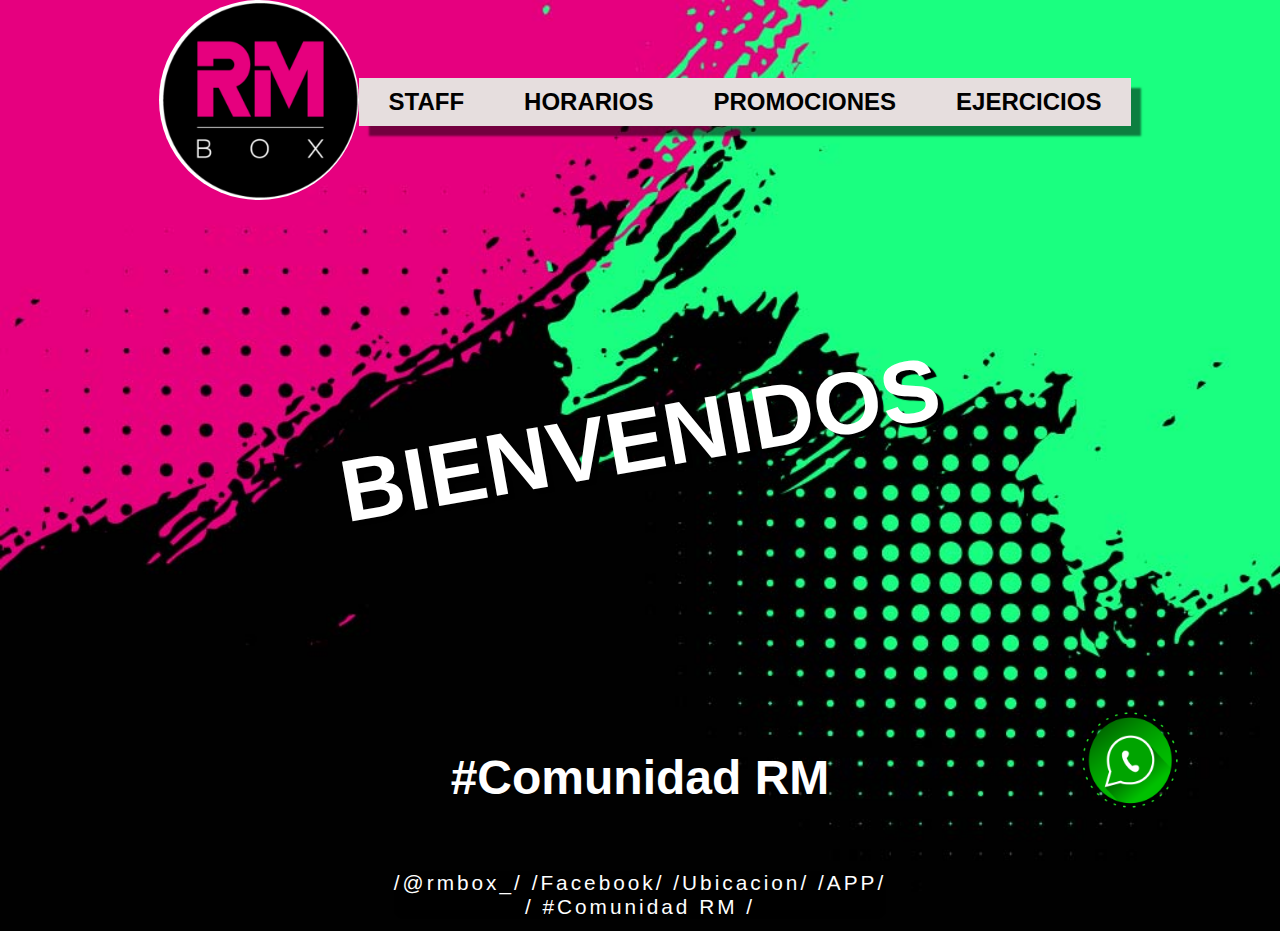
<file: index.html>
<!DOCTYPE html>
<html lang="en">
<head>
    <meta charset="UTF-8">
    <meta http-equiv="X-UA-Compatible" content="IE=edge">
    <meta name="viewport" content="width=device-width, initial-scale=1.0">
    
    <!-- link a mi pagina de estilos. -->
    <link rel="stylesheet" href="styles/styles.css">
    <title>RM BOX</title>
</head>
<body>
    <div class="index">
        <header>
            <a href="index.html">
                <img src="assets/logo/Diseño sin título.png" alt="logo rm box">
            </a>
            <nav class="nav">
                <ul class="nav__menu">
                    <li> <a href="pages/1-staff.html">STAFF</a> </li>
                    <li> <a href="pages/2-horarios.html">HORARIOS</a> </li>
                    <li> <a href="pages/3-promociones.html">PROMOCIONES</a> </li>
                    <li> <a href="pages/4-ejercicio.html">EJERCICIOS</a> </li>
                </ul>
            </nav>
        </header>
        <main>
                <h1>BIENVENIDOS</h1>
                <h2>#Comunidad RM</h2>
        </main>
        <footer>
            <div class="piepagina">
                <div class="piepagina__redes">
                    <a href="https://www.instagram.com/rmbox_/" target=_blank>/@rmbox_/</a>
                    <a href="https://www.facebook.com/RM_box-102217938726453" target="_blank"> /Facebook/</a>
                    <a href="https://goo.gl/maps/8hzMCYrkrTC4GgzJ6" target="_blank">/Ubicacion/</a>
                    <a href="https://play.google.com/store/apps/details?id=com.crossfy.app&hl=es_AR&gl=US" target="_blank"> /APP/</a>
                    <p>/ #Comunidad RM /</p>
                </div>
            </div>
            <div clas="piepagina__whatsapp__efecto">
                <div class="piepagina__whatsapp__efecto__circulo">
                    <a class="piepagina__whatsapp" href="https://api.whatsapp.com/send?phone=542644366369&app=facebook& entry_point=page_cta&fbclid=IwAR2unafVcXWPViK-O6QELGksE_hMUgKoojqZ9hvFI5ZqRXEESKRYmdGjWJE" target="_blank"><img src="assets/iconos/whatsapp_108042.png" alt="logo de whatsapp"></a></div>
                <div> 
            </div>
        </footer> 
    </div>
</body>
</html>
</file>
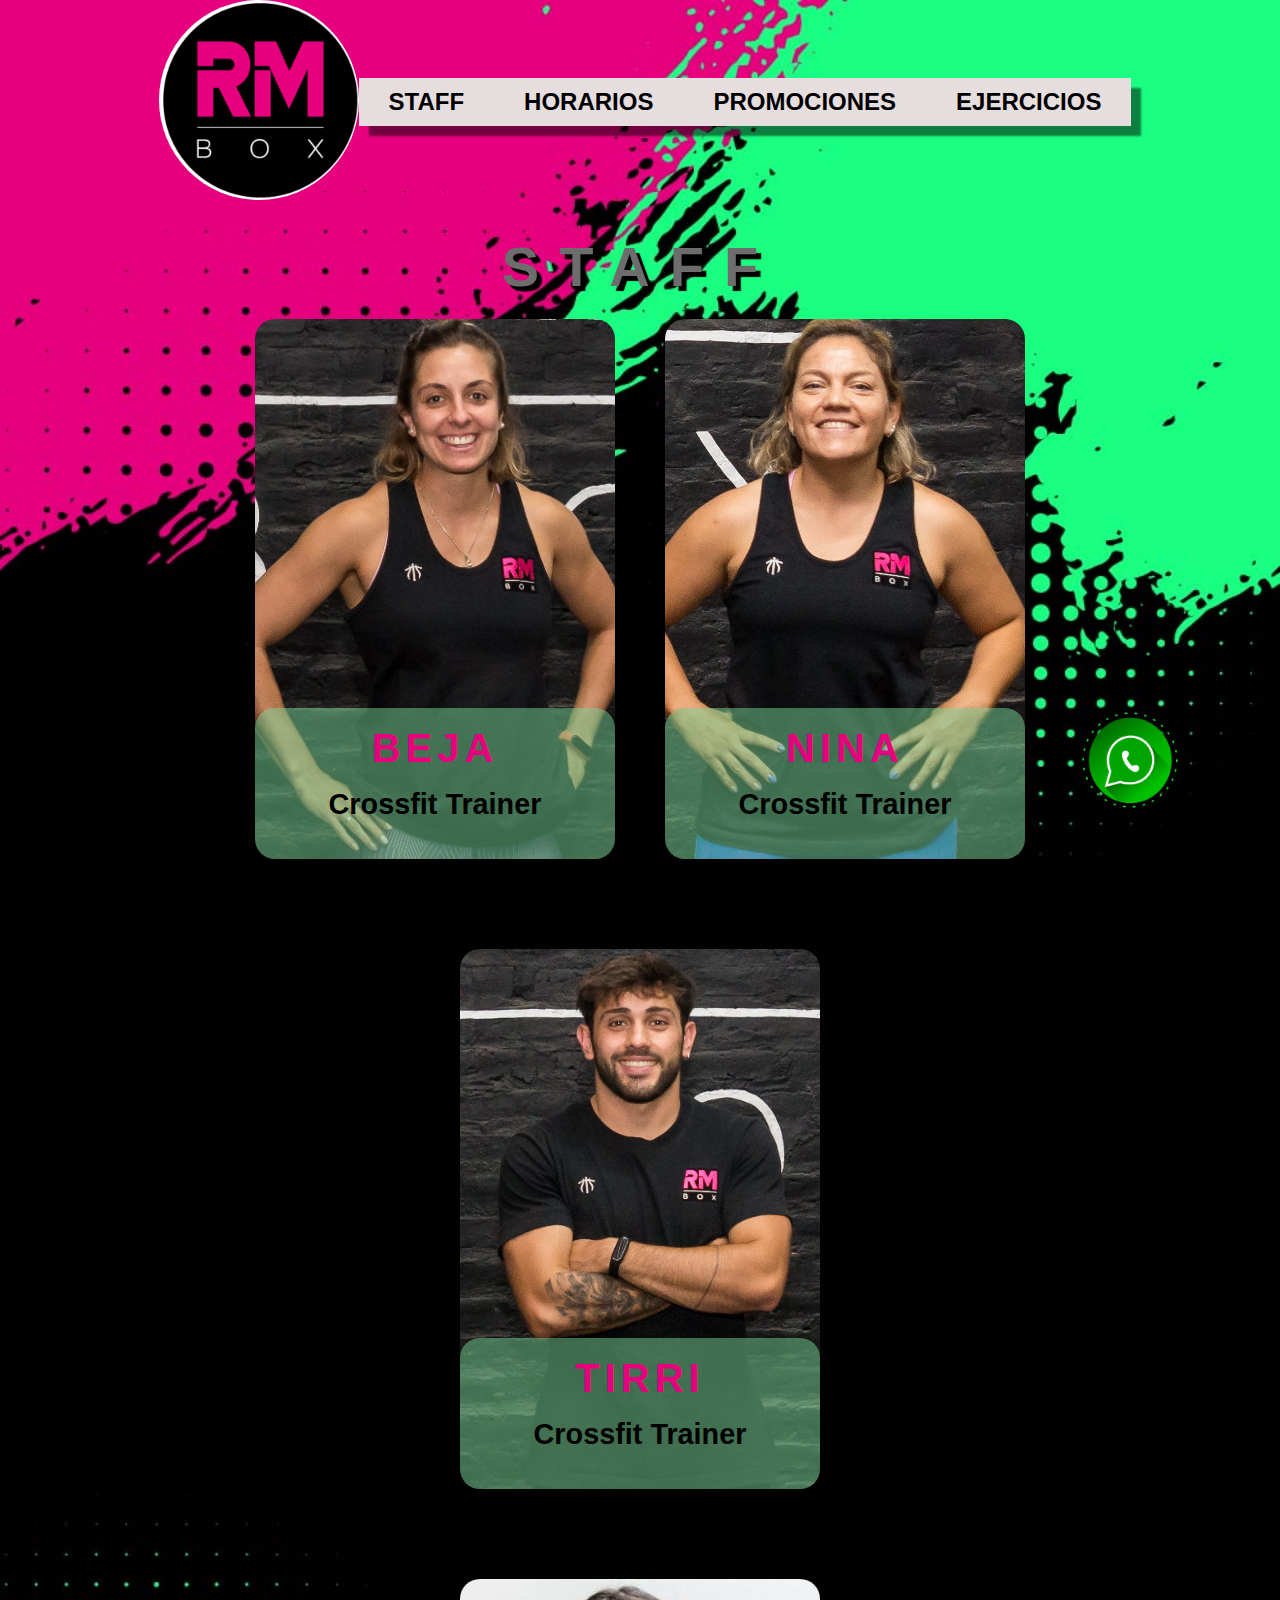
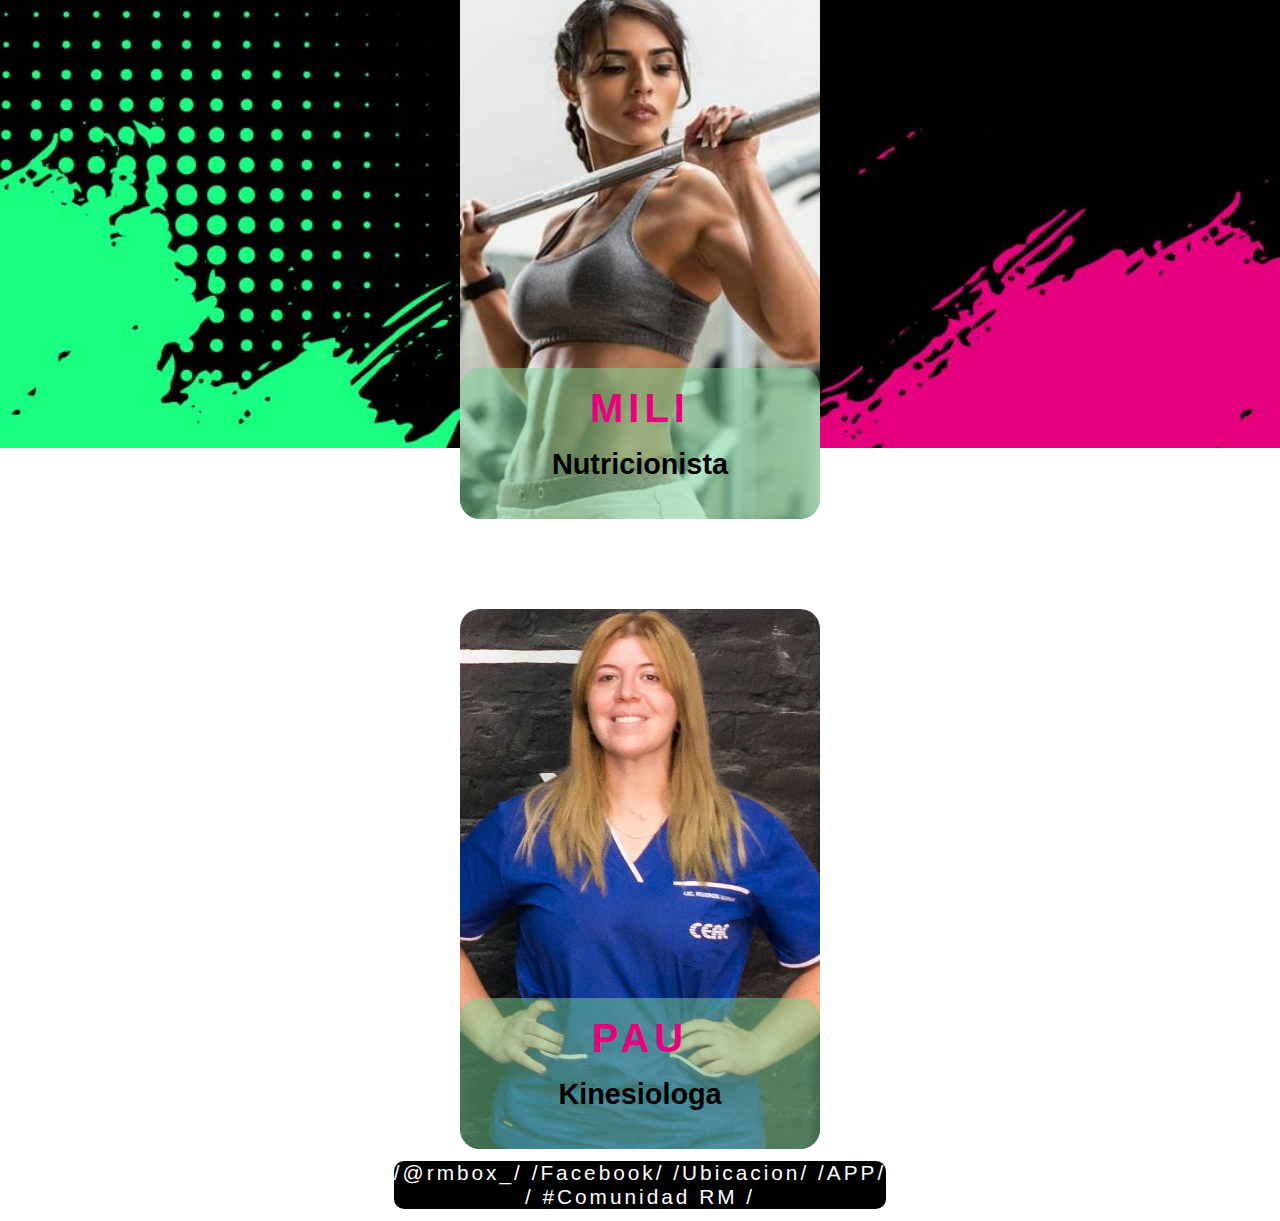
<file: pages/1-staff.html>
<!DOCTYPE html>
<html lang="en">
<head>
    <meta charset="UTF-8">
    <meta http-equiv="X-UA-Compatible" content="IE=edge">
    <meta name="viewport" content="width=device-width, initial-scale=1.0">

    <!-- link a mi hoja de estilos. -->
    <link rel="stylesheet" href="../styles/styles.css">
    <title>STAFF</title>
</head>
<body >
    <div class="staff">
        <header>
            <a href="../index.html">
                <img src="../assets/logo/Diseño sin título.png" alt="logo rm box">
            </a>
            <nav class="nav">
                <ul class="nav__menu">
                    <li> <a href="1-staff.html">STAFF</a> </li>
                    <li> <a href="2-horarios.html">HORARIOS</a> </li>
                    <li> <a href="3-promociones.html">PROMOCIONES</a> </li>
                    <li> <a href="4-ejercicio.html">EJERCICIOS</a> </li>
                </ul>
            </nav>
        </header>
        <main>
            <h1>Staff</h1>
            <div class="contenedor">
                <article class="contenedor__carta--ana">
                    <div class="contenedor__carta__contenido">
                        <h3 class="contenedor__carta__titulo">Beja</h3>
                        <h4 class="contenedor__carta__subtitulo">Crossfit Trainer</h4>
                        <p class="contenedor__carta__descripcion">Lorem ipsum dolor sit amet consectetur adipisicing elit. Incidunt doloribus expedita accusamus distinctio maiores nesciunt, autem quidem provident adipisci consectetur delectus nam laudantium soluta illum sint eos non nostrum similique.</p>
                    </div>
                </article>
                <article class="contenedor__carta--nina">
                    <div class="contenedor__carta__contenido">
                        <h3 class="contenedor__carta__titulo">Nina</h3>
                        <h4 class="contenedor__carta__subtitulo">Crossfit Trainer</h4>
                        <p class="contenedor__carta__descripcion">Lorem ipsum dolor sit amet consectetur adipisicing elit. Incidunt doloribus expedita accusamus distinctio maiores nesciunt, autem quidem provident adipisci consectetur delectus nam laudantium soluta illum sint eos non nostrum similique.</p>
                    </div>
                </article>
                <article class="contenedor__carta--fede">
                    <div class="contenedor__carta__contenido">
                        <h3 class="contenedor__carta__titulo">Tirri</h3>
                        <h4 class="contenedor__carta__subtitulo">Crossfit Trainer</h4>
                        <p class="contenedor__carta__descripcion">Lorem ipsum dolor sit amet consectetur adipisicing elit. Incidunt doloribus expedita accusamus distinctio maiores nesciunt, autem quidem provident adipisci consectetur delectus nam laudantium soluta illum sint eos non nostrum similique.</p>
                    </div>
                </article>
                <article class="contenedor__carta--mili">
                    <div class="contenedor__carta__contenido">
                        <h3 class="contenedor__carta__titulo">Mili</h3>
                        <h4 class="contenedor__carta__subtitulo">Nutricionista</h4>
                        <p class="contenedor__carta__descripcion">Lorem ipsum dolor sit amet consectetur adipisicing elit. Incidunt doloribus expedita accusamus distinctio maiores nesciunt, autem quidem provident adipisci consectetur delectus nam laudantium soluta illum sint eos non nostrum similique.</p>
                    </div>
                </article>
                <article class="contenedor__carta--pau">
                    <div class="contenedor__carta__contenido">
                        <h3 class="contenedor__carta__titulo">Pau</h3>
                        <h4 class="contenedor__carta__subtitulo">Kinesiologa</h4>
                        <p class="contenedor__carta__descripcion">Lorem ipsum dolor sit amet consectetur adipisicing elit. Incidunt doloribus expedita accusamus distinctio maiores nesciunt, autem quidem provident adipisci consectetur delectus nam laudantium soluta illum sint eos non nostrum similique.</p>
                    </div>
                </article>
            </div>  
        </main>
        <footer>
            <div class="piepagina">
                <div class="piepagina__redes">
                    <a href="https://www.instagram.com/rmbox_/" target=_blank>/@rmbox_/</a>
                    <a href="https://www.facebook.com/RM_box-102217938726453" target="_blank"> /Facebook/</a>
                    <a href="https://goo.gl/maps/8hzMCYrkrTC4GgzJ6" target="_blank">/Ubicacion/</a>
                    <a href="https://play.google.com/store/apps/details?id=com.crossfy.app&hl=es_AR&gl=US" target="_blank"> /APP/</a>
                    <p>/ #Comunidad RM /</p>
                </div>
            </div>
            <div clas="piepagina__whatsapp__efecto">
                <div class="piepagina__whatsapp__efecto__circulo">
                    <a class="piepagina__whatsapp" href="https://api.whatsapp.com/send?phone=542644366369&app=facebook& entry_point=page_cta&fbclid=IwAR2unafVcXWPViK-O6QELGksE_hMUgKoojqZ9hvFI5ZqRXEESKRYmdGjWJE" target="_blank"><img src="../assets/iconos/whatsapp_108042.png" alt="logo de whatsapp"></a></div>
                <div> 
            </div>
        </footer> 
    </div>
</body>
</html>
</file>
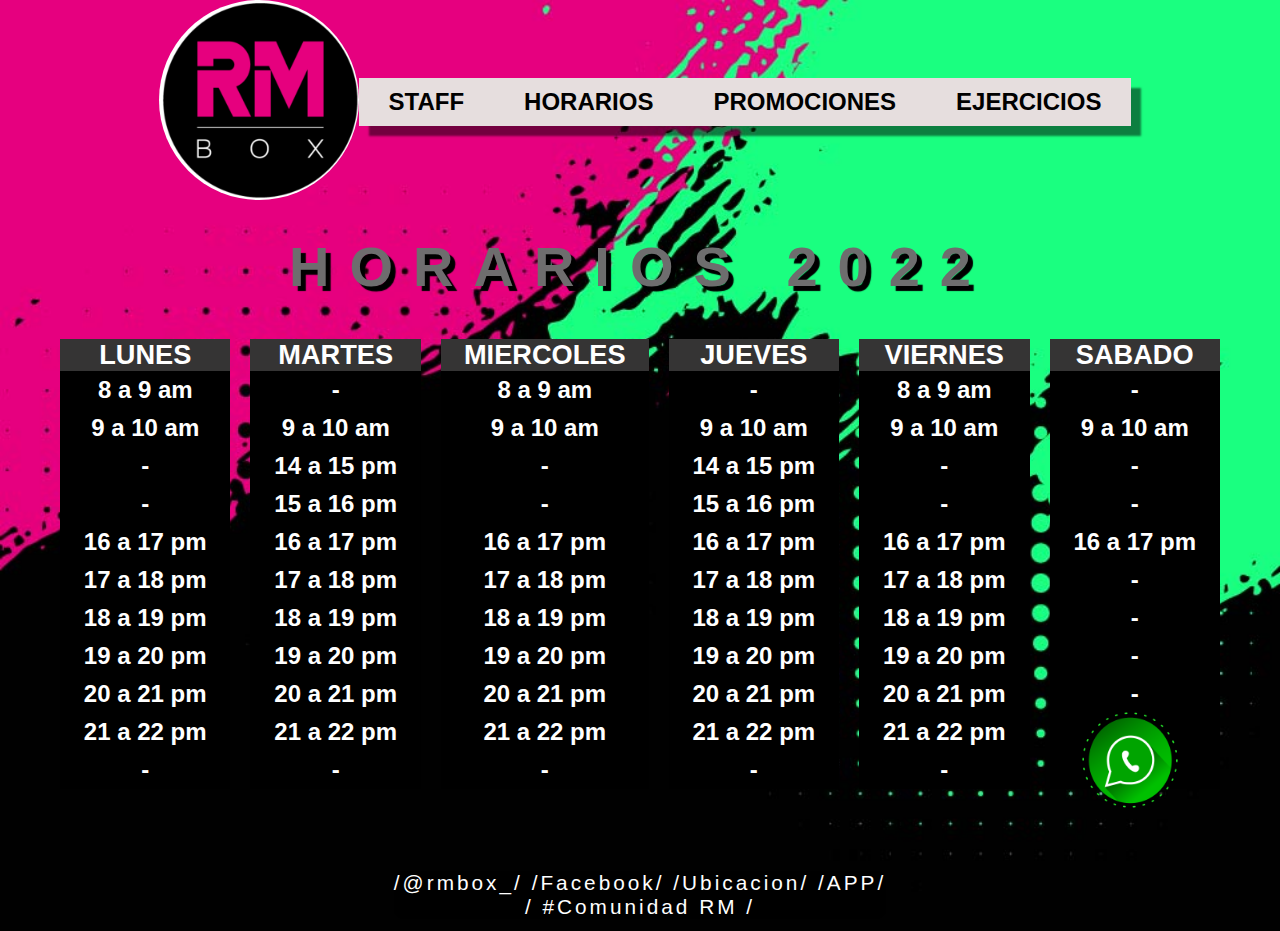
<file: pages/2-horarios.html>
<!DOCTYPE html>
<html lang="en">
<head>
    <meta charset="UTF-8">
    <meta http-equiv="X-UA-Compatible" content="IE=edge">
    <meta name="viewport" content="width=device-width, initial-scale=1.0">

    <!-- link a mi hoja de estilos. -->
    <link rel="stylesheet" href="../styles/styles.css">
    <title>HORARIOS</title>
</head>
<body>
    <div class="horario">
        <header>
            <a href="../index.html">
                <img src="../assets/logo/Diseño sin título.png" alt="logo rm box">
            </a>
            <nav class="nav">
                <ul class="nav__menu">
                    <li> <a href="1-staff.html">STAFF</a> </li>
                    <li> <a href="2-horarios.html">HORARIOS</a> </li>
                    <li> <a href="3-promociones.html">PROMOCIONES</a> </li>
                    <li> <a href="4-ejercicio.html">EJERCICIOS</a> </li>
                </ul>
            </nav>
        </header>
        <main>
            <h1 class="titulo">HORARIOS 2022</h1>
            <div class="tabla">
                <table>
                    <thead class="tabla__encabezado">
                        <th>LUNES</th>
                        <th>MARTES</th>
                        <th>MIERCOLES</th>
                        <th>JUEVES</th>
                        <th>VIERNES</th>
                        <th>SABADO</th>
                    </thead>
                    <tbody class="tabla__cuerpo">
                        <tr>
                            <td>8 a 9 am</td>
                            <td>-</td>
                            <td>8 a 9 am</td>
                            <td>-</td>
                            <td>8 a 9 am</td>
                            <td>-</td>                                
                        </tr>
                        <tr>
                            <td>9 a 10 am</td>
                            <td>9 a 10 am</td>
                            <td>9 a 10 am</td>
                            <td>9 a 10 am</td>
                            <td>9 a 10 am</td>
                            <td>9 a 10 am</td>                                
                        </tr>
                        <tr>
                            <td>-</td>
                            <td>14 a 15 pm</td>
                            <td>-</td>
                            <td>14 a 15 pm</td>
                            <td>-</td>
                            <td>-</td>                                
                        </tr>
                        <tr>
                            <td>-</td>
                            <td>15 a 16 pm</td>
                            <td>-</td>
                            <td>15 a 16 pm</td>
                            <td>-</td>
                            <td>-</td>                                
                        </tr>
                        <tr>
                            <td>16 a 17 pm</td>
                            <td>16 a 17 pm</td>
                            <td>16 a 17 pm</td>
                            <td>16 a 17 pm</td>
                            <td>16 a 17 pm</td>
                            <td>16 a 17 pm</td>                                
                        </tr>
                        <tr>
                            <td>17 a 18 pm</td>
                            <td>17 a 18 pm</td>
                            <td>17 a 18 pm</td>
                            <td>17 a 18 pm</td>
                            <td>17 a 18 pm</td>
                            <td>-</td>                                
                        </tr>
                        <tr>
                            <td>18 a 19 pm</td>
                            <td>18 a 19 pm</td>
                            <td>18 a 19 pm</td>
                            <td>18 a 19 pm</td>
                            <td>18 a 19 pm</td>
                            <td>-</td>                                
                        </tr>
                        <tr>
                            <td>19 a 20 pm</td>
                            <td>19 a 20 pm</td>
                            <td>19 a 20 pm</td>
                            <td>19 a 20 pm</td>
                            <td>19 a 20 pm</td>
                            <td>-</td>                                
                        </tr>
                        <tr>
                            <td>20 a 21 pm</td>
                            <td>20 a 21 pm</td>
                            <td>20 a 21 pm</td>
                            <td>20 a 21 pm</td>
                            <td>20 a 21 pm</td>
                            <td>-</td>                                
                        </tr>
                        <tr>
                            <td>21 a 22 pm</td>
                            <td>21 a 22 pm</td>
                            <td>21 a 22 pm</td>
                            <td>21 a 22 pm</td>
                            <td>21 a 22 pm</td>
                            <td>-</td>                                
                        </tr>
                        <tr>
                            <td>-</td>
                            <td>-</td>
                            <td>-</td>
                            <td>-</td>
                            <td>-</td>
                            <td>-</td>                                
                        </tr>
                    </tbody>
                </table>
            </div>
            <div class="contenedor">
                <ul class="contenedor__menu">
                    <li>
                        <a href="#lunes">Lunes</a>
                    </li>
                    <li>
                        <a href="#martes">Martes</a>
                    </li>
                    <li>
                        <a href="#miercoles">Miercoles</a>
                    </li>
                    <li>
                        <a href="#jueves">Jueves</a>
                    </li>
                    <li>
                        <a href="#viernes">Viernes</a>
                    </li>
                    <li>
                        <a href="#sabado">Sabado</a>
                    </li>
                </ul>
                <ul class="contenedor__semana">
                    <li id="lunes">
                        <img src="../assets/img/horario/lunes.png" alt="Horario del dia lunes: 8 a 9 am, 9 a 10 am, 16 a 17 pm, 17 a 18 pm, 18 a 19 pm, 19 a 20 pm, 20 a 21 pm, 21 a 22 pm.">
                    </li>
                    <li id="martes">
                        <img src="../assets/img/horario/martes.png" alt="Horario del dia lunes: 8 a 9 am, 9 a 10 am, 16 a 17 pm, 17 a 18 pm, 18 a 19 pm, 19 a 20 pm, 20 a 21 pm, 21 a 22 pm.">
                    </li>
                    <li id="miercoles">
                        <img src="../assets/img/horario/miercoles.png" alt="Horario del dia lunes: 8 a 9 am, 9 a 10 am, 16 a 17 pm, 17 a 18 pm, 18 a 19 pm, 19 a 20 pm, 20 a 21 pm, 21 a 22 pm.">
                    </li>
                    <li id="jueves">
                        <img src="../assets/img/horario/jueves.png" alt="Horario del dia lunes: 8 a 9 am, 9 a 10 am, 16 a 17 pm, 17 a 18 pm, 18 a 19 pm, 19 a 20 pm, 20 a 21 pm, 21 a 22 pm.">
                    </li>
                    <li id="viernes">
                        <img src="../assets/img/horario/viernes.png" alt="Horario del dia lunes: 8 a 9 am, 9 a 10 am, 16 a 17 pm, 17 a 18 pm, 18 a 19 pm, 19 a 20 pm, 20 a 21 pm, 21 a 22 pm.">
                    </li>
                    <li id="sabado">
                        <img src="../assets/img/horario/sabado.png" alt="Horario del dia lunes: 8 a 9 am, 9 a 10 am, 16 a 17 pm, 17 a 18 pm, 18 a 19 pm, 19 a 20 pm, 20 a 21 pm, 21 a 22 pm.">
                    </li>
                </ul>
            </div>
        </main>
        <footer>
            <div class="piepagina">
                <div class="piepagina__redes">
                    <a href="https://www.instagram.com/rmbox_/" target=_blank>/@rmbox_/</a>
                    <a href="https://www.facebook.com/RM_box-102217938726453" target="_blank"> /Facebook/</a>
                    <a href="https://goo.gl/maps/8hzMCYrkrTC4GgzJ6" target="_blank">/Ubicacion/</a>
                    <a href="https://play.google.com/store/apps/details?id=com.crossfy.app&hl=es_AR&gl=US" target="_blank"> /APP/</a>
                    <p>/ #Comunidad RM /</p>
                </div>
            </div>
            <div clas="piepagina__whatsapp__efecto">
                <div class="piepagina__whatsapp__efecto__circulo">
                    <a class="piepagina__whatsapp" href="https://api.whatsapp.com/send?phone=542644366369&app=facebook& entry_point=page_cta&fbclid=IwAR2unafVcXWPViK-O6QELGksE_hMUgKoojqZ9hvFI5ZqRXEESKRYmdGjWJE" target="_blank"><img src="../assets/iconos/whatsapp_108042.png" alt="logo de whatsapp"></a></div>
                <div> 
            </div>
        </footer> 
    </div>
</body>
</html
</file>
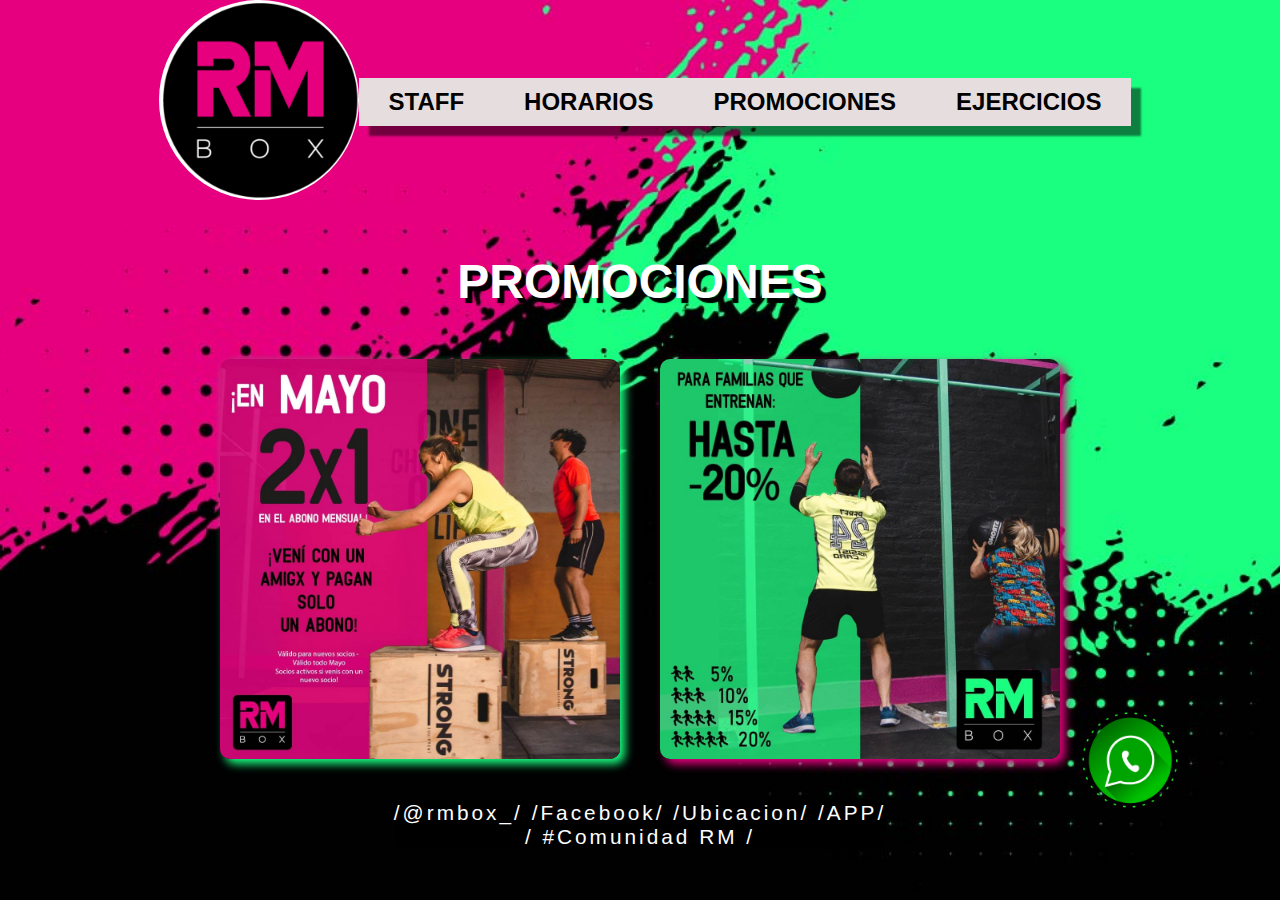
<file: pages/3-promociones.html>
<!DOCTYPE html>
<html lang="en">
<head>
    <meta charset="UTF-8">
    <meta http-equiv="X-UA-Compatible" content="IE=edge">
    <meta name="viewport" content="width=device-width, initial-scale=1.0">

    <!-- link a mi hoja de estilos. -->
    <link rel="stylesheet" href="../styles/styles.css">
    <title>PROMOCIONES</title>
</head>
<body>
    <div class="promociones">
        <header>
            <a href="../index.html">
                <img src="../assets/logo/Diseño sin título.png" alt="logo rm box">
            </a>
            <nav class="nav">
                <ul class="nav__menu">
                    <li> <a href="1-staff.html">STAFF</a> </li>
                    <li> <a href="2-horarios.html">HORARIOS</a> </li>
                    <li> <a href="3-promociones.html">PROMOCIONES</a> </li>
                    <li> <a href="4-ejercicio.html">EJERCICIOS</a> </li>
                </ul>
            </nav>
        </header>
        <main>
            <h1>PROMOCIONES</h1>
            <div class="img">
                <img class="img__1" src="../assets/img/2x1-mayo.jpeg" alt="2x1-mayo">
                <img class="img__2" src="../assets/img/promo-familia.jpeg" alt="promo-familia">
            </div>
        </main>
        <footer>
            <div class="piepagina">
                <div class="piepagina__redes">
                    <a href="https://www.instagram.com/rmbox_/" target=_blank>/@rmbox_/</a>
                    <a href="https://www.facebook.com/RM_box-102217938726453" target="_blank"> /Facebook/</a>
                    <a href="https://goo.gl/maps/8hzMCYrkrTC4GgzJ6" target="_blank">/Ubicacion/</a>
                    <a href="https://play.google.com/store/apps/details?id=com.crossfy.app&hl=es_AR&gl=US" target="_blank"> /APP/</a>
                    <p>/ #Comunidad RM /</p>
                </div>
            </div>
            <div clas="piepagina__whatsapp__efecto">
                <div class="piepagina__whatsapp__efecto__circulo">
                    <a class="piepagina__whatsapp" href="https://api.whatsapp.com/send?phone=542644366369&app=facebook& entry_point=page_cta&fbclid=IwAR2unafVcXWPViK-O6QELGksE_hMUgKoojqZ9hvFI5ZqRXEESKRYmdGjWJE" target="_blank"><img src="../assets/iconos/whatsapp_108042.png" alt="logo de whatsapp"></a></div>
                <div> 
            </div>
        </footer>    
      
          
        </div>
    </div>
</body>
</html>
</file>
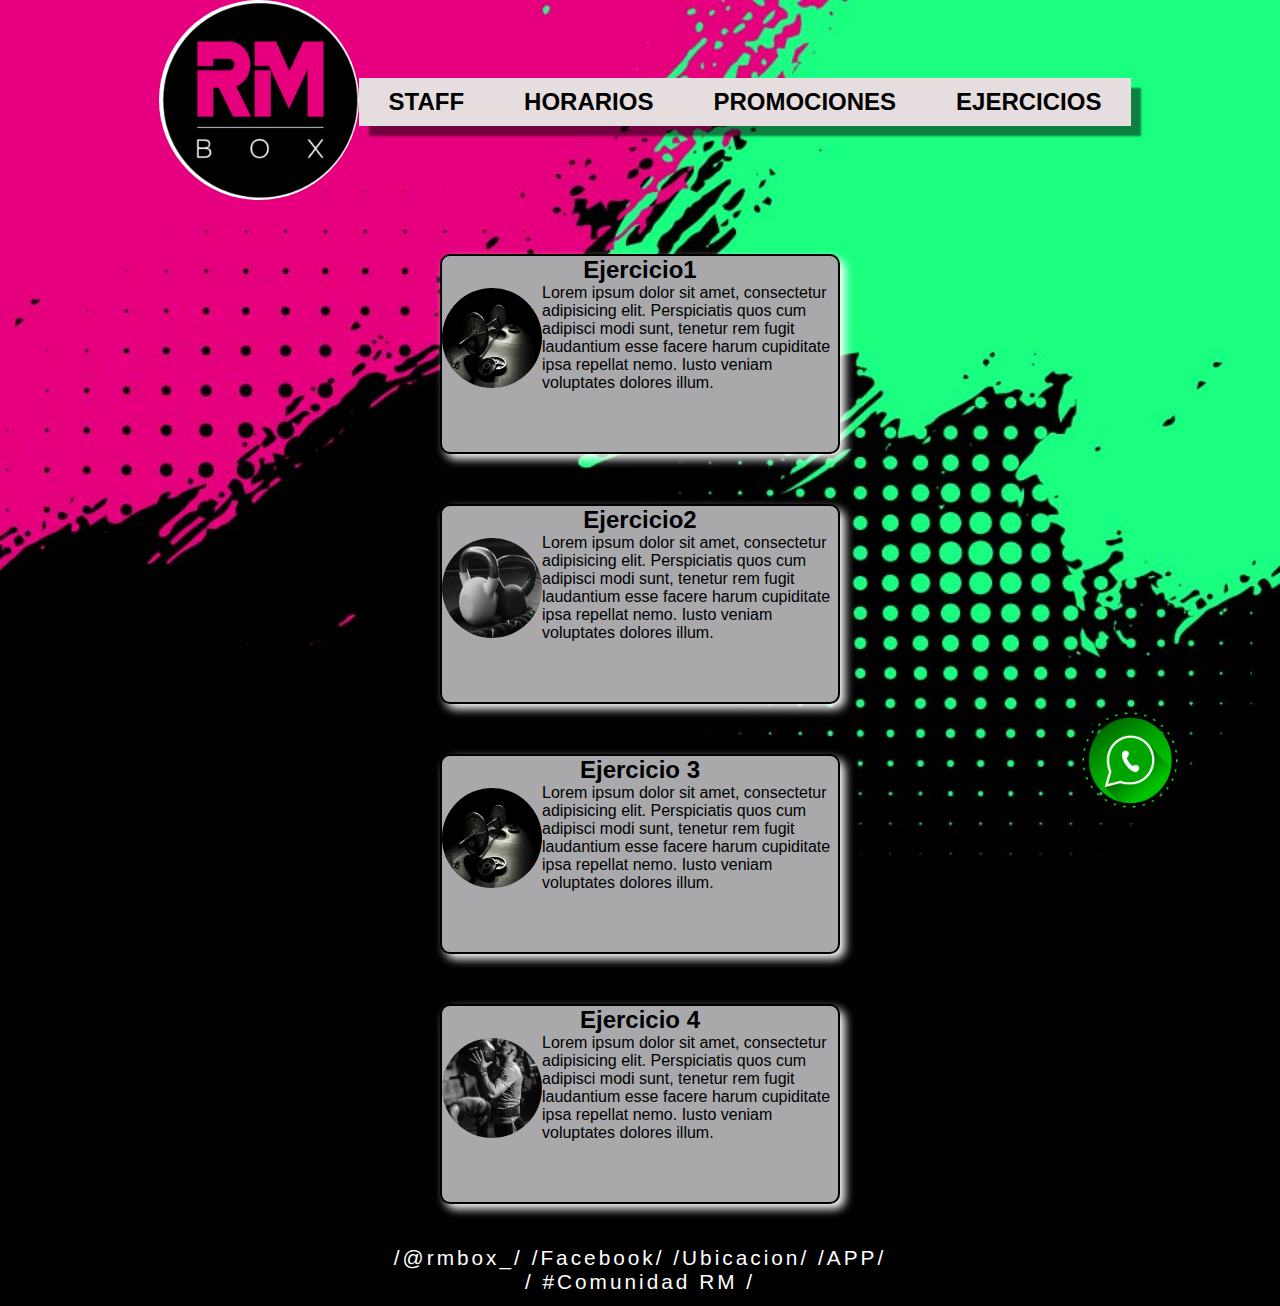
<file: pages/4-ejercicio.html>
<!DOCTYPE html>
<html lang="en" class="secundario">
<head>
    <meta charset="UTF-8">
    <meta http-equiv="X-UA-Compatible" content="IE=edge">
    <meta name="viewport" content="width=device-width, initial-scale=1.0">

    <!-- link a mi hoja de estilos. -->
    <link rel="stylesheet" href="../styles/styles.css">
    <title>EJERCICIOS</title>
</head>
<body>
    <header>
        <a href="../index.html">
            <img src="../assets/logo/Diseño sin título.png" alt="logo rm box">
        </a>
        <nav class="nav">
            <ul class="nav__menu">
                <li> <a href="1-staff.html">STAFF</a> </li>
                <li> <a href="2-horarios.html">HORARIOS</a> </li>
                <li> <a href="3-promociones.html">PROMOCIONES</a> </li>
                <li> <a href="4-ejercicio.html">EJERCICIOS</a> </li>
            </ul>
        </nav>
    </header>
    <main>
        <div class="ejercicios">
            <article class="contenedor">
                <div class="contenedor__externo">
                    <h2>Ejercicio1</h2>
                    <div class="contenedor__externo__interno">
                        <img src="../assets/img/barra-byn.jpg" alt="Ejercicio1">
                        <p>Lorem ipsum dolor sit amet, consectetur adipisicing elit. Perspiciatis quos cum adipisci modi sunt, tenetur rem fugit laudantium esse facere harum cupiditate ipsa repellat nemo. Iusto veniam voluptates dolores illum.
                        </p>
                    </div>
                </div>
                <div class="contenedor__externo">
                    <h2>Ejercicio2</h2>
                    <div  class="contenedor__externo__interno">
                        <img src="../assets/img/kettlebell-byn.jpg" alt="Ejercicio2">
                        <p>Lorem ipsum dolor sit amet, consectetur adipisicing elit. Perspiciatis quos cum adipisci modi sunt, tenetur rem fugit laudantium esse facere harum cupiditate ipsa repellat nemo. Iusto veniam voluptates dolores illum.
                        </p>
                    </div>
                </div>
                <div class="contenedor__externo">
                    <h2>Ejercicio 3</h2>
                    <div  class="contenedor__externo__interno">
                        <img src="../assets/img/barra-byn.jpg" alt="Ejercicio3">
                        <p>Lorem ipsum dolor sit amet, consectetur adipisicing elit. Perspiciatis quos cum adipisci modi sunt, tenetur rem fugit laudantium esse facere harum cupiditate ipsa repellat nemo. Iusto veniam voluptates dolores illum.
                        </p>
                    </div>
                </div>  
                <div class="contenedor__externo">
                    <h2>Ejercicio 4</h2>
                    <div  class="contenedor__externo__interno">
                        <img src="../assets/img/wallball-byn.jpg" alt="Ejercicio4">
                        <p>Lorem ipsum dolor sit amet, consectetur adipisicing elit. Perspiciatis quos cum adipisci modi sunt, tenetur rem fugit laudantium esse facere harum cupiditate ipsa repellat nemo. Iusto veniam voluptates dolores illum.
                        </p>
                    </div>
                </div> 
            </article> 
        </div>
    </main>
    <footer>
        <div class="piepagina">
            <div class="piepagina__redes">
                <a href="https://www.instagram.com/rmbox_/" target=_blank>/@rmbox_/</a>
                <a href="https://www.facebook.com/RM_box-102217938726453" target="_blank"> /Facebook/</a>
                <a href="https://goo.gl/maps/8hzMCYrkrTC4GgzJ6" target="_blank">/Ubicacion/</a>
                <a href="https://play.google.com/store/apps/details?id=com.crossfy.app&hl=es_AR&gl=US" target="_blank"> /APP/</a>
                <p>/ #Comunidad RM /</p>
            </div>
        </div>
        <div clas="piepagina__whatsapp__efecto">
            <div class="piepagina__whatsapp__efecto__circulo">
                <a class="piepagina__whatsapp" href="https://api.whatsapp.com/send?phone=542644366369&app=facebook& entry_point=page_cta&fbclid=IwAR2unafVcXWPViK-O6QELGksE_hMUgKoojqZ9hvFI5ZqRXEESKRYmdGjWJE" target="_blank"><img src="../assets/iconos/whatsapp_108042.png" alt="logo de whatsapp"></a></div>
            <div> 
        </div>
    </footer> 
</body>
</html>
</file>
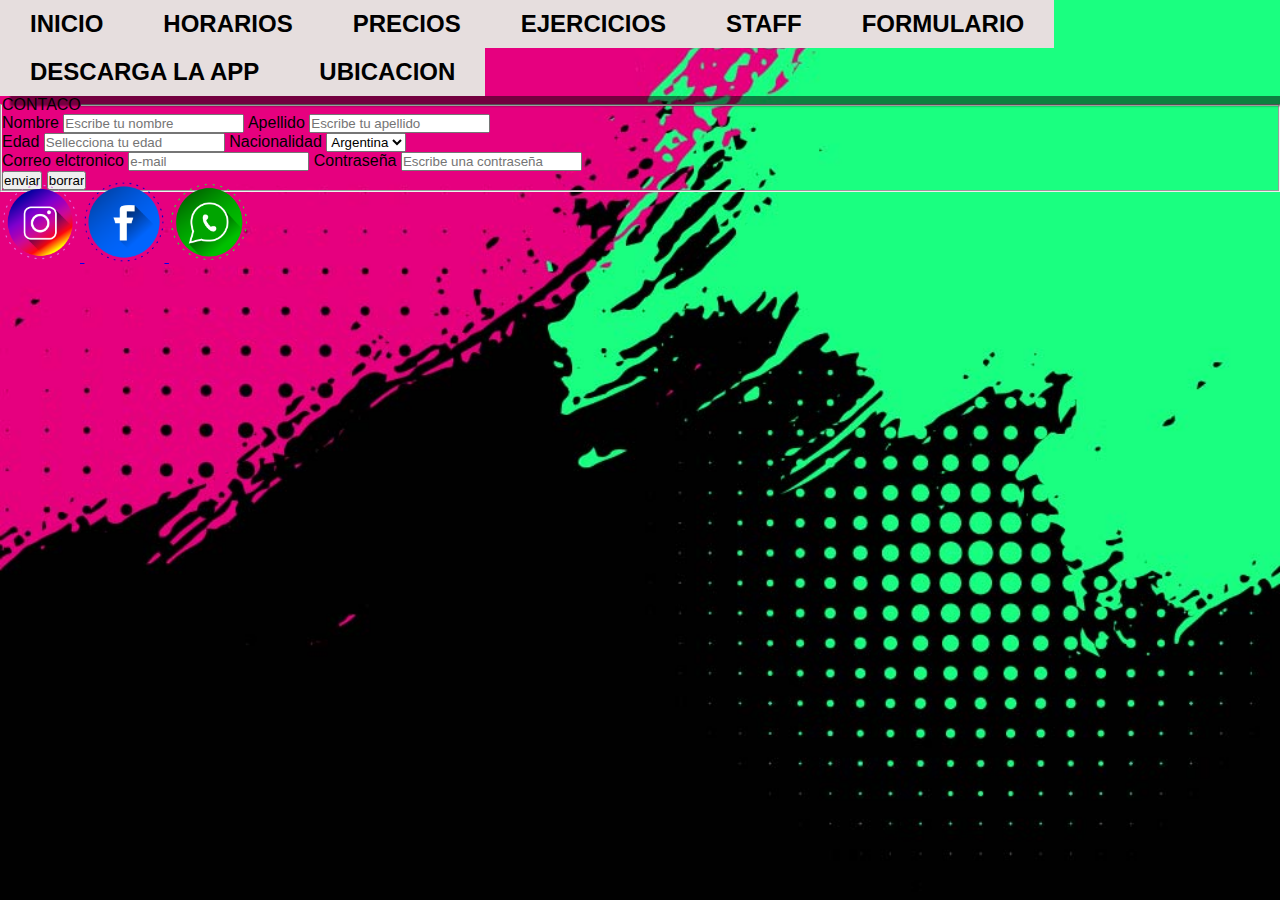
<file: pages/formulario.html>
<!DOCTYPE html>
<html lang="en">
<head>
    <meta charset="UTF-8">
    <meta http-equiv="X-UA-Compatible" content="IE=edge">
    <meta name="viewport" content="width=device-width, initial-scale=1.0">
    <link rel="stylesheet" href="../styles/styles.css">
    <title>FORMULARIO</title>
</head>
<body>
    <header>
        <div class="logo">
           
        </div>
        <nav class="menu">
            <ul>
                <li> <a href="../index.html">INICIO</a> </li>
                <li> <a href="horarios.html">HORARIOS</a> </li>
                <li> <a href="precios.html">PRECIOS</a> </li>
                <li> <a href="ejercicio.html">EJERCICIOS</a> </li>
                <li> <a href="staff.html">STAFF</a> </li>
                <li> <a href="formulario.html">FORMULARIO</a> </li>
                <li> <a href="https://play.google.com/store/apps/details?id=com.crossfy.app&hl=es_AR&gl=US" target="_blank">DESCARGA LA APP</a> </li>
                <li> <a href="https://goo.gl/maps/8hzMCYrkrTC4GgzJ6" target="_blank">UBICACION</a> </li>
            </ul>
        </nav>
    </header>
    <main>
        <form action="">
            <fieldset>
                <legend>CONTACO</legend>
                    <label for="nombre">Nombre</label>
                        <input type="text" name="nombre" placeholder="Escribe tu nombre">
                    <label for="apellido">Apellido</label>
                        <input type="text" name="apellido" placeholder="Escribe tu apellido"><br>
                    <label for="edad">Edad</label>
                        <input type="number" name="edad" placeholder="Sellecciona tu edad">
                    <label for="pais">Nacionalidad</label>
                        <select name="pais" id="">
                            <option value="argentina">Argentina</option>
                            <option value="chile">Chile</option>
                            <option value="uruguay">Uruguay</option>
                            <option value="peru">Peru</option>
                            <option value="bolivia">Bolivia</option>
                            <option value="Brasil">Brasil</option>
                            <option value="otro">Otro</option>
                        </select><br>
                    <label for="email">Correo elctronico</label>
                        <input type="email" name="email" placeholder="e-mail">
                    <label for="password">Contraseña</label>
                        <input type="password" name="password" id="" placeholder="Escribe una contraseña"><br>
                    <input type="submit" value="enviar">
                    <input type="reset" value="borrar">
            </fieldset>        
    </main>
    <footer>
        <div class="redes">
                <a href="https://www.instagram.com/rmbox_/" target=_blank>
                    <img src="../assets/iconos/instagram_108043.png" alt="Icono INSTAGRAM" width="80px">
                </a>
                <a href="https://www.facebook.com/RM_box-102217938726453" target="_blank">
                    <img src="../assets/iconos/facebook_108044.png" alt="Icono FACEBOOK" width="80px">
                </a>
                <a href="https://api.whatsapp.com/send?phone=542644366369&app=facebook& entry_point=page_cta&fbclid=IwAR2unafVcXWPViK-O6QELGksE_hMUgKoojqZ9hvFI5ZqRXEESKRYmdGjWJE" target="_blank">
                    <img src="../assets/iconos/whatsapp_108042.png" alt="Icono WHATSAPP" width="80px">
                </a>
        </div>
    </footer>
</body>
</html>
</file>
<file: styles/styles.css>
/* estilos generales. */
*{
    box-sizing: border-box;
    margin: 0;
    padding: 0;
    font-family: -apple-system, BlinkMacSystemFont, 'Segoe UI', Roboto, Oxygen, Ubuntu, Cantarell, 'Open Sans', 'Helvetica Neue', sans-serif;
}
body{
    background-image: url(../assets/img/fondo-01.jpg);
    background-size:cover;
    background-repeat: no-repeat;
    background-attachment: fixed;
    width: 100%;
}


/* ESTILOS HEADER GENERAL */
header{
    width: 100%;
    display: flex;
    align-items: center;
    justify-content: center;
}
header img{
    margin-left: 10px;
    width: 100px;
    border-radius: 100px;
}
header nav ul{
    display: flex;
    flex-direction: column;
    flex-wrap: wrap;
    align-items: center;
}
li{
    list-style: none;
}
header nav ul li a{
    text-decoration: none;
    display: inline-block;
    width: 150px;
    margin: 5px 5px;
    padding: 2px;
    background-color: rgb(230, 222, 222);
    border: 1px solid black;
    border-radius: 20px;
    box-shadow: 5px 5px 5px rgba(0, 0, 0, 0.5);
    text-align: center;
    color: black;
    font-weight: bold;
}
/* ESTILOS FOOTER GENERAL. */
footer{
    width: 100%;
    position: relative;
    bottom: 10px;
}
footer .piepagina{
    display: flex;
    flex-direction: row;
    justify-content: center;
}
.piepagina__redes{
    text-align: center;
    flex-wrap: wrap;
    letter-spacing: 2px;
    border-radius: 10px;
    margin: 2px;
    background-color: black;
    color: rgb(255, 255, 255);
}
.piepagina__redes a{
    text-decoration: none;
    color: rgb(255, 255, 255);
}
.piepagina__whatsapp{
    position: fixed;
    bottom: 90px;
    right: 2px;
}
.piepagina__whatsapp__efecto__circulo img{
    position: fixed;
    bottom: 90px;
    right: 10px;
    height: 50px;
    width: 50px;
    opacity: 0.5s;
    animation: pulso 2s ease-out infinite;
}
@keyframes pulso{
    100%{
        transform: scale(1.4);
    }
}
/* /////////////////////////////////////////////////////////////////////////////////// */
/* ESTILO HOJA INDEX*/
.index main{
    height: 75vh;
    width: 100%;
    display: grid;
    grid-template-areas: "titulo"
                         "subtitulo";
    justify-content: center;
    align-items:center;
    grid-template-rows: 70% 30%;
}
.index main h1{
    grid-area: titulo;
    color: rgba(255, 255, 255, 1);
    font-size: 2.5rem;
    transform: rotate(-10deg);
    text-shadow: 5px 5px 1px black;
}
.index main h2{
    grid-area: subtitulo;
    color: rgba(255, 255, 255, 1);
    font-size: 1.5rem;
    text-align: center;
}
/* /////////////////////////////////////////////////////////////////////////////////// */
/* ESTILOS HOJA STAFF */
.staff h1{
    color: rgb(110, 109, 110);
    text-align: center;
    font-size: 2.5rem;
    text-shadow: 5px 5px 1px black;
    text-transform: uppercase;  
    letter-spacing: 20px;
    margin-top: 30px;
}
.staff .contenedor{
    display: grid;
    width: 100%;
    justify-content: space-around;
}
.contenedor__carta--ana, .contenedor__carta--nina, .contenedor__carta--fede, .contenedor__carta--mili, .contenedor__carta--pau{
    position: relative;
    width: 40vh;
    height: 60vh;
    margin: 20px auto;
    color: #000000;
    font-weight: bold;
}
.contenedor__carta--ana{
    overflow: hidden;
    background:url(../assets/img/Ana.jpg) center no-repeat;
    background-size: cover;
    border-radius: 20px;
}
.contenedor__carta--ana:hover .contenedor__carta__contenido{
    transform: translateY(0);
}
.contenedor__carta--ana:hover .contenedor__carta__descripcion{
    opacity: 1;
    transition-delay: .25s;
}
.contenedor__carta--nina{
    overflow: hidden;
    background:url(../assets/img/nina.jpg) center no-repeat;
    background-size: cover;
    border-radius: 20px;
}
.contenedor__carta--nina:hover .contenedor__carta__contenido{
    transform: translateY(0);
}
.contenedor__carta--nina:hover .contenedor__carta__descripcion{
    opacity: 1;
    transition-delay: .25s;
}
.contenedor__carta--fede{
    overflow: hidden;
    background:url(../assets/img/Fede.jpg) center no-repeat;
    background-size: cover;
    border-radius: 20px;
}
.contenedor__carta--fede:hover .contenedor__carta__contenido{
    transform: translateY(0);
}
.contenedor__carta--fede:hover .contenedor__carta__descripcion{
    opacity: 1;
    transition-delay: .25s;
}
.contenedor__carta--mili{
    overflow: hidden;
    background:url(../assets/img/presentacion2.jpg) center no-repeat;
    background-size: cover;
    border-radius: 20px;
}
.contenedor__carta--mili:hover .contenedor__carta__contenido{
    transform: translateY(0);
}
.contenedor__carta--mili:hover .contenedor__carta__descripcion{
    opacity: 1;
    transition-delay: .25s;
}
.contenedor__carta--pau{
    overflow: hidden;
    background:url(../assets/img/EQF_3190.jpg) center no-repeat;
    background-size: cover;
    border-radius: 20px;
}
.contenedor__carta--pau:hover .contenedor__carta__contenido{
    transform: translateY(0);
}
.contenedor__carta--pau:hover .contenedor__carta__descripcion{
    opacity: 1;
    transition-delay: .25s;
}
.contenedor__carta__contenido{
    position: absolute;
    left: 0;
    bottom: 0;
    width: 100%;
    padding: 10px;
    background-color: rgba(119, 212, 150, 0.5);
    border-top-left-radius: 20px;
    border-top-right-radius: 20px;
    transform: translateY(210px);
    transition: transform .25s;
}
.contenedor__carta__titulo{
    color: rgb(230, 0, 126);
    line-height:60px;
    font-size: 1.5rem;
    text-align: center;
    text-transform:uppercase;
    letter-spacing: 5px;
}
.contenedor__carta__subtitulo{
    display: block;
    font-size: 1.2em;
    margin: 10px;
    text-align: center;
}
.contenedor__carta__descripcion{
    font-size: 1em;
    letter-spacing: 2px;
    text-align: center;
    opacity: 0;
    transition: opacity .6s;
}
/* /////////////////////////////////////////////////////////////////////////////////// */
/* ESTILOS HOJA HORARIOS */
.horario h1{
    text-align: center;
    color: white;
    text-shadow: 5px 5px 1px black;
}
.horario .tabla{
    display: none;    
}
.horario .contenedor{
    display: flex;
    align-items: center;
    justify-content: center;
}
.horario .contenedor__menu li{
    margin: 5px;
}
.horario .contenedor__menu li a{
    text-decoration: none;
    display: inline-block;
    width: 100px;
    margin: 5px;
    padding: 5px;
    background-color: rgb(230, 222, 222);
    border: 1px solid black;
    border-radius: 20px;
    box-shadow: 5px 5px 5px rgba(0, 0, 0, 0.5);
    text-align: center;
    color: black;
    font-weight: bold;
}
.horario .contenedor__semana{
    position: relative;
    width: 150px;
    height: 530px;
}
.horario .contenedor__semana li{
    position: absolute;
    opacity: 0;
    width: inherit;
    height: inherit;
    transition: opacity .5s;
}
.horario .contenedor__semana li img{
    height: 500px;
    object-fit: contain;
    box-shadow: 5px 5px 5px rgb(230, 0, 126), 10px 10px 10px rgb(25,255,129);
    border-radius: 10px;
}
.horario .contenedor__semana li:first-child{
    opacity: 1;
}
.horario .contenedor__semana li:target{
    opacity: 1;
}
/* /////////////////////////////////////////////////////////////////////////////////// */
/* ESTILOS HOJA PROMOCIONES */
.promociones h1{
    color: white;
    text-align: center;
    text-shadow: 5px 5px 1px black;
}
.promociones .img{
    width: 100%;
    display: grid;
    justify-content: center;
    align-items: center;
    gap: 40px;
    margin-bottom: 50px;
}
.promociones .img img{
    width: 250px;
}
.promociones .img__1{
    border-radius: 10px;
    box-shadow: 5px 5px 10px rgb(25,255,129);
}
.promociones .img__2{
    border-radius: 10px;
    box-shadow: 5px 5px 10px rgb(230,0,126);
}
/* /////////////////////////////////////////////////////////////////////////////////// */
/* ESTILOS HOJA EJERCICIO */
.ejercicios .contenedor__externo{
    margin:50px auto;
    background-color: rgb(169, 169, 172);
    width: 250px;
    height: 340px;
    border: 2px solid black;
    border-radius: 10px;
    box-shadow: 5px 5px 10px white;
}
.ejercicios h2{
    grid-area: titulo;
    text-align: center;
}
.ejercicios .contenedor__externo__interno{
    display: flex;
    justify-content: center;
    align-items: center;
}
.ejercicios .contenedor__externo__interno p{
    grid-area: parrafo;
    font-size: 1rem;
}
.ejercicios .contenedor__externo__interno img{
    width: 100px;
    height: 100px;
    border-radius: 100%;
}
/* /////////////////////////////////////////////////////////////////////////////////// */
/* media queri 600px */
@media screen and (min-width:600px){
    /* ESTILOS HEADER GENERAL */
    header img{
        width: 150px;
    }
    header nav ul{
        display: flex;
        flex-direction: row;
        flex-wrap: wrap;
        align-items: center;
        box-shadow: 10px 10px 2px rgba(0, 0, 0, 0.5);
    }
     header nav ul li a{
        width:fit-content;
        padding: 10px;
        margin: 0px 0px;
        border: 0px solid rgb(0, 0, 0);
        border-radius: 0px;
        box-shadow: 0px 0px 0px rgba(0, 0, 0, 0.5);
    }
    /* /////////////////////////////////////////////////////////////////////////////////// */
    /* ESTILOS LOGO WHATSAPP */
    .piepagina__whatsapp__efecto__circulo img{
        bottom: 90px;
        right: 50px;
        height: 60px;
        width: 60px;
    }
    /* /////////////////////////////////////////////////////////////////////////////////// */
    /* ESTILO HOJA INDEX*/
    .index main h1{
        font-size: 4.5rem;
    }
    .index main h2{
        font-size: 3rem;
    }
    /* /////////////////////////////////////////////////////////////////////////////////// */
    /* ESTILOS HOJA STAFF */
    .staff h1{
        font-size: 3.5rem;
    }
    .contenedor__carta__contenido{
        transform: translateY(180px);
    }
     /* /////////////////////////////////////////////////////////////////////////////////// */
    /* ESTILOS HOJA HORARIOS */
    .horario .contenedor__menu li a{
        margin-right: 80px;
    }
    .horario .contenedor__semana{
        margin: 30px;
    }
    /* /////////////////////////////////////////////////////////////////////////////////// */
    /* ESTILOS HOJA PROMOCIONES */
    .promociones h1{
        font-size: 3rem;
        margin-top: 50px;
        margin-bottom: 50px;
    }
    .promociones .img{
        width: 100%;
        display: flex;
        flex-wrap: wrap;
        justify-content: center;
        align-items: center;
    }
    .promociones .img img{
        width: 400px;
    }
    /* /////////////////////////////////////////////////////////////////////////////////// */
    /* ESTILOS HOJA EJERCICIO */
    .ejercicios .contenedor__externo{
        width: 400px;
        height: 200px;
        border: 2px solid black;
        border-radius: 10px;
        box-shadow: 5px 5px 10px white;
    }
    .ejercicios .contenedor__externo__interno img{
        width: 100px;
        height: 100px;
        border-radius: 100%;
    }
}
/* /////////////////////////////////////////////////////////////////////////////////// */
/* media queri 1680px */
@media screen and (min-width:1200px){
    /* ESTILOS HEADER GENERAL */
    header img{
        width: 200px;
    }
    header nav ul{
        box-shadow: 10px 10px 2px rgba(0, 0, 0, 0.5);
    }
     header nav ul li a{
        padding: 10px 30px;
        font-size: 1.5rem;
    }
    /* ESTILOS FOOTER GENERAL. */
    footer{
        width: 100%;
    }
    footer .piepagina{
        display: flex;
        flex-direction: row;
        justify-content: center;
    }
    .piepagina__redes{
        letter-spacing: 3px;
        font-size: 1.3rem;
    }
    /* /////////////////////////////////////////////////////////////////////////////////// */
    /* ESTILOS LOGO WHATSAPP */
    .piepagina__whatsapp__efecto__circulo img{
        bottom: 90px;
        right: 100px;
        height: 100px;
        width: 100px;
    }
    /* /////////////////////////////////////////////////////////////////////////////////// */
    /* ESTILO HOJA INDEX*/
    .index main h1{
        font-size: 5.5rem;
    }
    .index main h2{
        font-size: 3rem;
    }
     /* /////////////////////////////////////////////////////////////////////////////////// */
    /* ESTILOS HOJA STAFF */
    .staff .contenedor{
        grid-template-areas: "ana nina"
                             "tirri tirri"
                             "mili mili"
                             "pau pau";
        justify-content: center;
        align-items: center; 
        gap: 50px                    
    }
    .contenedor__carta__titulo{

        font-size: 2.5em;
    }
    .contenedor__carta__subtitulo{
        font-size: 1.8em;
    }
    .contenedor__carta__descripcion{
        font-size: 1.2em;
    }
    .contenedor__carta--ana{
        grid-area: ana;
    }
    .contenedor__carta--nina{
        grid-area: nina;
    }
    .contenedor__carta--fede{
        grid-area: tirri;
    }
    .contenedor__carta--mili{
        grid-area: mili;
    }
    .contenedor__carta--pau{
        grid-area: pau;
    }
    /* /////////////////////////////////////////////////////////////////////////////////// */
    /* ESTILOS HOJA HORARIOS */
    .horario main{
        width: 100%;
        height: 75vh;
        display: flex;
        flex-direction: column;
    }    
    .horario .titulo{
        color: rgb(110, 109, 110);
        text-align: center;
        font-size: 3.5rem;
        text-shadow: 5px 5px 1px black;
        text-transform: uppercase;  
        letter-spacing: 20px;
        margin-top: 30px;
    }
    .horario .tabla{
        display: contents;
    }
    .horario table{
        border-spacing: 20px 0px;
        border-collapse: separate;
        margin: 40px;
    }
    .horario .tabla__encabezado{
        background-color: rgb(53, 52, 52);
        text-align: center;
        font-size: 1.7rem;
        color: white;
    }
    
    .horario .tabla__cuerpo{
        background-color: rgba(0, 0, 0, 1);
        color: white;
        font-size: 1.5rem;
        text-align: center;
        font-weight: bold;    
    }
    .horario table tbody td{
        padding: 5px;
    }
    .horario .contenedor{
        display: none;
    }
    /* /////////////////////////////////////////////////////////////////////////////////// */
    /* ESTILOS HOJA EJERCICIO */
    .ejercicios .contenedor__externo{
        width: 400px;
        height: 200px;
        border: 2px solid black;
        border-radius: 10px;
        box-shadow: 5px 5px 10px white;
    }
    .ejercicios .contenedor__externo__interno img{
        width: 100px;
        height: 100px;
        border-radius: 100%;
    }
}
</file>
